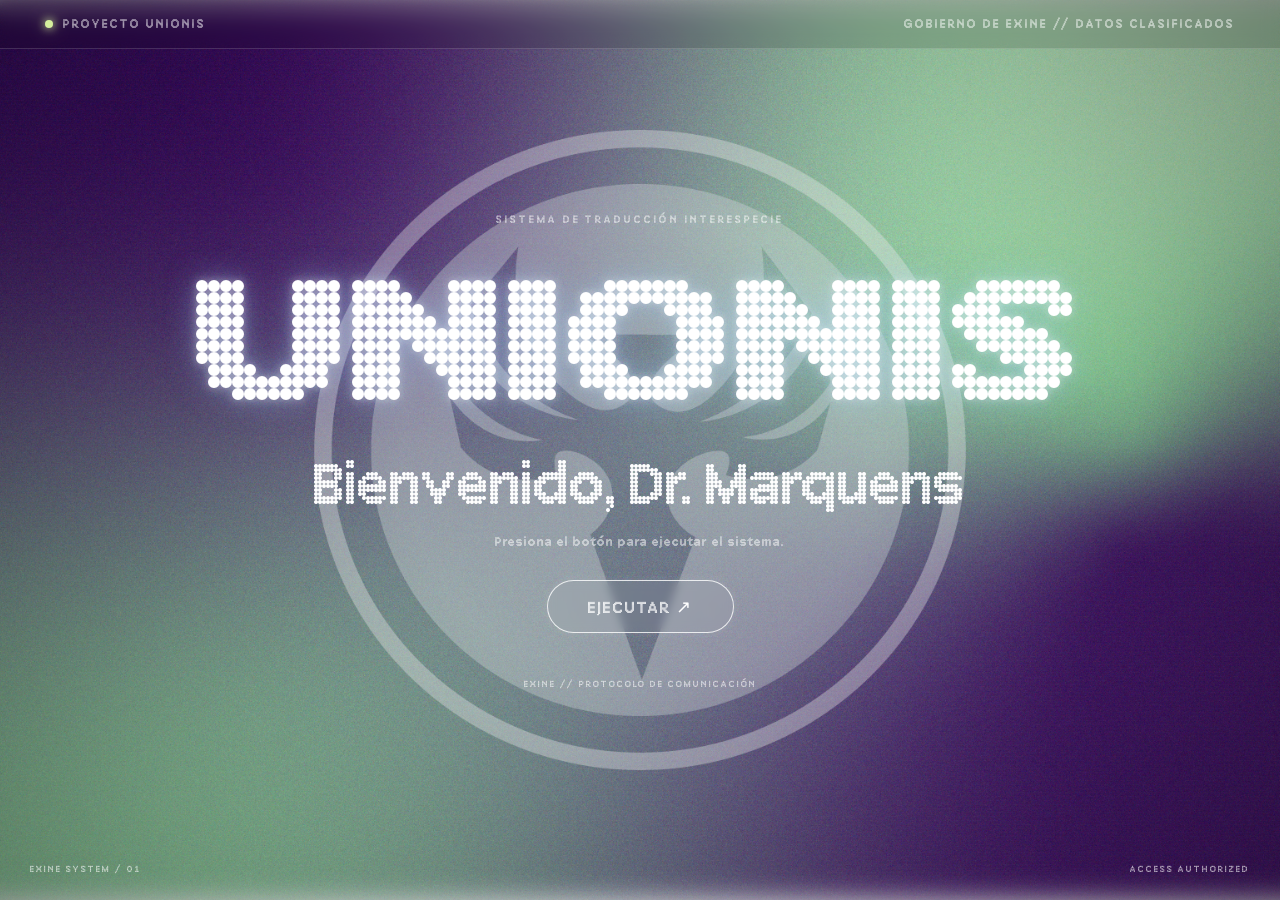
<file: index.html>
<!DOCTYPE html>
<html lang="es">
<head>
  <meta charset="UTF-8">
  <meta name="viewport" content="width=device-width, initial-scale=1.0">
  <meta name="theme-color" content="#050b12">
  <title>UNIONIS | EXINE</title>

  <link rel="stylesheet" href="./css/style.css">
  <script src="./js/script.js" defer></script>
</head>

<body>

  <!-- PANTALLA DE BIENVENIDA -->
  <section id="Bienvenido" class="screen">
    <nav class="welcome-nav">
      <div class="nav-container">
        <span class="nav-project"><i class="nav-light"></i>PROYECTO UNIONIS</span>
        <span>GOBIERNO DE EXINE // DATOS CLASIFICADOS</span>
      </div>
    </nav>

    <div class="center-block">
      <p class="welcome-eyebrow">SISTEMA DE TRADUCCIÓN INTERESPECIE</p>
      <h1 class="welcome-title">UNIONIS</h1>
      <p class="welcome-subtitle">Bienvenido, Dr. Marquens</p>
      <p class="welcome-instruction">Presiona el botón para ejecutar el sistema.</p>

      <button id="enter-btn" class="action-btn" type="button">
        EJECUTAR <span>↗</span>
      </button>

      <p class="welcome-foot">EXINE // PROTOCOLO DE COMUNICACIÓN</p>
    </div>

    <div class="welcome-corner corner-left">EXINE SYSTEM / 01</div>
    <div class="welcome-corner corner-right">ACCESS AUTHORIZED</div>
  </section>


  <!-- PANTALLA DEL TRADUCTOR -->
  <section id="Traductor" class="screen hide">

    <div class="app-shell">

      <header class="topbar">
        <div class="brand">
          <div class="brand-mark">E</div>
          <div>
            EXINE
            <small> SISTEMA DE COMUNICACIÓN INTERESPECIE </small>
          </div>
        </div>

        <div class="top-status">
          <span>
            <i class="status-dot" id="statusDot"></i>
            <span id="systemStatus">SISTEMA EN ESPERA</span>
          </span>
          <span class="hide-mobile">UNIONIS / IN MARE NATARE</span>
        </div>
      </header>


      <section class="intro">
        <div class="eyebrow">ARCHIVO 01 — COMUNICACIÓN ACUÁTICA</div>

        <h1>TRADUCTOR <span>INTERESPECIE</span></h1>

        <p>
          Una interfaz experimental para escuchar las señales de los marinos
          y explorar lo que podrían decirnos. Sintoniza una frecuencia,
          escucha su patrón y solicita una traducción.
        </p>
      </section>


      <main class="console-frame">

        <div class="console-head">
          <div><strong>EXINE //</strong> CONSOLA DE TRADUCCIÓN</div>

          <div class="head-right">
            <span>CANAL: MARINO</span>
            <span id="connectionLabel">OFFLINE</span>
          </div>
        </div>


        <div class="dashboard">

          <!-- COLUMNA IZQUIERDA -->
          <aside class="side-panel left-panel">

            <h2 class="section-label">
              01 / ARCHIVO ACÚSTICO <span>▤</span>
            </h2>

            <div class="signal-list" id="signalList"></div>

            <button class="random-btn" id="randomBtn" type="button">
              ↻ GENERAR SEÑAL ALEATORIA
            </button>

            <button class="error-pick" id="errorPick" type="button">
              ! SIMULAR SEÑAL DESCONOCIDA 404
            </button>

          </aside>


          <!-- COLUMNA CENTRAL: ONDAS Y AUDIO -->
          <section class="main-panel">

            <div class="wave-topline">
              <span>02 / REPRESENTACIÓN DE SONIDO</span>
              <span class="frequency" id="frequencyLabel">FREQ. --</span>
            </div>

            <div class="wave-box">
              <canvas
                id="waveCanvas"
                aria-label="Visualización animada de la onda sonora">
              </canvas>
            </div>

            <div class="wave-caption">
              <span id="waveCaption">ESPERANDO ENTRADA ACÚSTICA</span>
              <span>TIME DOMAIN / LIVE</span>
            </div>

            <div class="playback-controls">
              <button class="primary-btn" id="playBtn" type="button">
                ▶ REPRODUCIR
              </button>

              <button class="ghost-btn" id="pauseBtn" type="button" disabled>
                Ⅱ PAUSAR
              </button>

              <span class="playback-state" id="playbackState">
                ● EN PAUSA
              </span>
            </div>

            <div class="meta-grid">

              <div class="meta-cell">
                <small>SEÑAL ACTUAL</small>
                <strong id="metaSignal">SEÑAL 001</strong>
              </div>

              <div class="meta-cell">
                <small>ORIGEN</small>
                <strong id="metaOrigin">MARINO</strong>
              </div>

              <div class="meta-cell">
                <small>ESTADO</small>
                <strong id="metaState">EN ESPERA</strong>
              </div>

            </div>
          </section>


          <!-- COLUMNA DERECHA: TRADUCCIÓN -->
          <aside class="side-panel right-panel">

            <h2 class="section-label">
              03 / CONSOLA DE TRADUCCIÓN <span>⌁</span>
            </h2>

            <div class="translation-panel">

              <div class="translation-screen" id="translationScreen">

                <div class="translation-status">
                  <span id="translationStatus">SISTEMA LISTO</span>
                  <span class="rec">EXINE_TXT</span>
                </div>

                <div class="translation-kicker" id="translationKicker">
                  ESPERANDO SOLICITUD...
                </div>

                <p class="translation-text idle" id="translationText">
                  Selecciona una señal acústica y solicita su traducción.
                </p>

                <p class="translation-note">
                  EQUIPO PROYECTO UNIONIS 
                </p>

              </div>

              <div>
                <button class="primary-btn translate-btn" id="translateBtn" type="button">
                  ⌁ SOLICITAR TRADUCCIÓN
                </button>

                <button class="ghost-btn retry-btn" id="retryBtn" type="button">
                  ↻ REINTENTAR ANÁLISIS
                </button>
              </div>

            </div>
          </aside>

        </div>
      </main>


      <footer class="footer">
        <span>PROTOTIPO SONORO · AUDIO SINTÉTICO / TRADUCCIÓN FICTICIA</span>
        <span>DISEÑO DE SISTEMA: ISABELLA ALEGRE BUENDÍA · UNIONIS</span>
      </footer>

      <div class="return-row">
        <button id="back-btn" class="action-btn return-btn" type="button">
          ← VOLVER A INICIO
        </button>
      </div>

    </div>
  </section>

</body>
</html>
</file>
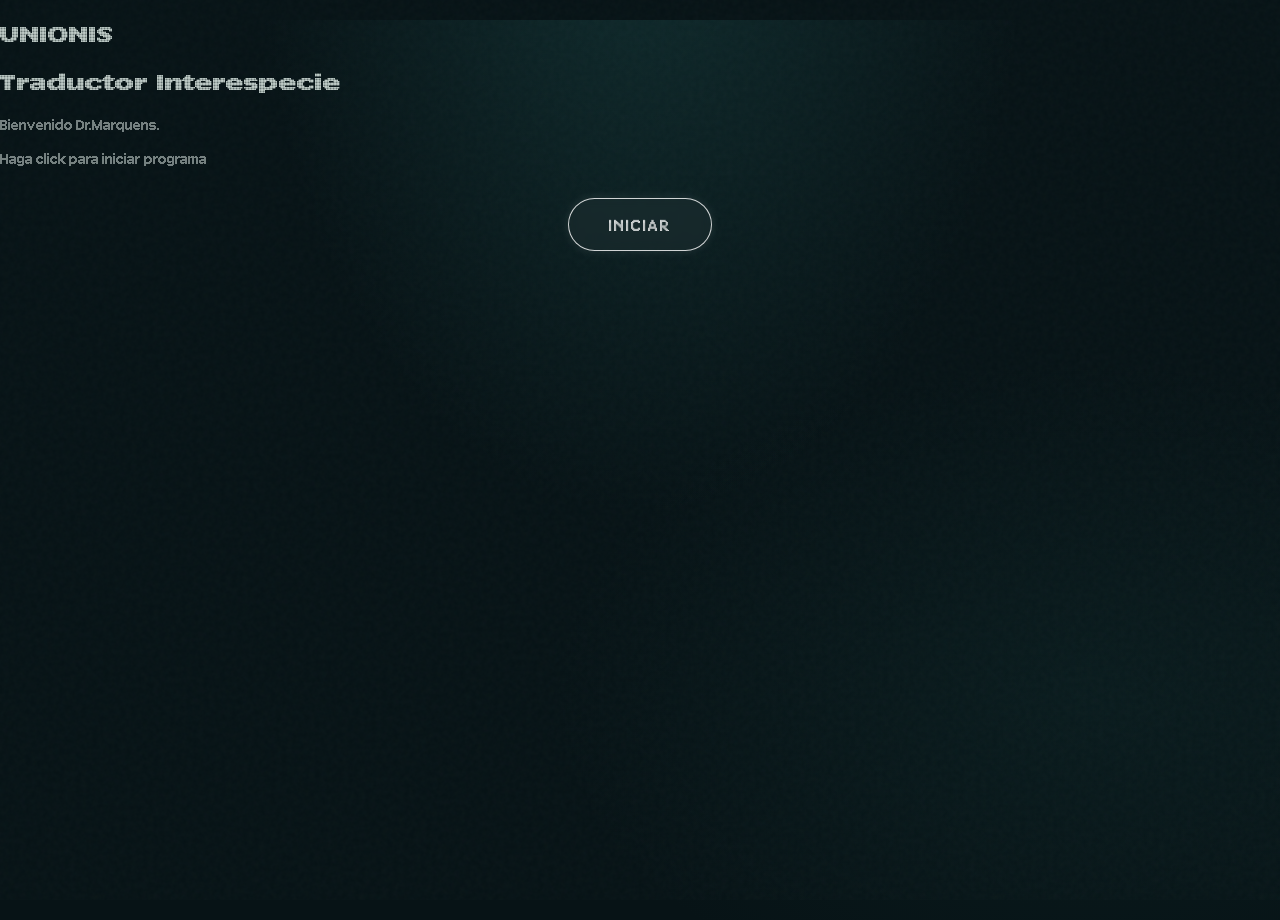
<file: 2.html>
<!DOCTYPE html>
<html lang="en">
<head>
    <meta charset="UTF-8">
    <meta name="viewport" content="width=device-width, initial-scale=1.0">
    <title>Translator Interespecie</title>
    <link rel="stylesheet" href="./css/style.css">
</head>
<body>
    <section id="Pantalla-inicio">
        <div class="bloque-central">
            <h1>UNIONIS</h1>
            <h2>Traductor Interespecie</h2>
            <p>Bienvenido Dr.Marquens.</p>
            <p> Haga click para iniciar programa</p>
            <button id="btn-Iniciar" class="action-btn">Iniciar</button>
        </div>
    </section>

        <section id="content-screen" class="screen hide">
  <div class="center-block">
    <h1>Content Screen</h1>
    <p>Success! You have successfully switched screens.</p>
    <button id="back-btn" class="action-btn">Go Back Home</button>
  </div>
</section>
    </section>
</body>
</html>
</file>
<file: css/style.css>
/*
@font-face {
  font-family: 'Array';
  src: url('./Array-Bold.otf') format('opentype');
  font-style: normal;
  font-weight: 700;

}

:root {
  --color-text: #fcfaff;
  --gradient-bg: #000000;
  --font-family: 'Array';
}

body {
  margin: 0;
  padding: 0;
  font-family: var(--font-family);
  color: var(--color-text);
  background-color: var(--gradient-bg);
  font-size: 1.5em;
}

h1 {
  font-size: 10rem;
  font-family: var(--font-family);
  padding: 0;
  margin: 0;
}

h2 {
  font-size: 2rem;
  font-family: var(--font-family);
  padding: 0;
  margin: 0;
  text-align: center;
}

h3 {
  font-size: 1rem;
  font-family: var(--font-family);
  padding: 0;
  margin: 0;
  text-align: center;
}

.screen {
  width: 100%;
  min-height: 100vh;
  display: flex;
  justify-content: center;
  align-items: center;

  background-image: url('../img/k-01.png');
  background-size: cover;
  background-position: center;
  background-repeat: no-repeat;

}
nav {
  background: transparent;
  width: 100%;
  position: absolute;
  top: 0;
  left: 0;
  margin: 2em;
  

  z-index: 10;
}
#Bienvenido {
  background-image: url('../img/k-01.png');
  color: rgb(255, 255, 255);
}

/* Pantalla del traductor 
#Traductor {
  background-image: url('../img/k-01.png');
  color: rgb(3, 13, 68);
}

/* Ocultar pantalla 
.hide {
  display: none;
}

.action-btn {
  display: block;
  margin: 20px auto 0;

  padding: 15px 40px;
  font-family: 'Array';
  font-size: 18px;
  letter-spacing: 2px;
  text-transform: uppercase;

  color: #ffffff;
  background: transparent;
  border: 1px solid #ffffff;
  border-radius: 50px;

  cursor: pointer;
  transition: all 0.3s ease;
}

.action-btn:hover {
  background-color: #ffffff;
  color: #000000;
  box-shadow: 0 0 15px rgba(255, 255, 255, 0.6);
  transform: scale(1.05);
}

.action-btn:active {
  transform: scale(0.95);
}
*/


/* =================================
   TIPOGRAFÍA
================================= */

@font-face {
  font-family: 'Array';
  src: url('./Array-Regular.otf') format('opentype');
  font-style: normal;
  font-weight: 400;
}

@font-face {
  font-family: 'Array';
  src: url('./Array-Semibold.otf') format('opentype');
  font-style: normal;
  font-weight: 600;
}

@font-face {
  font-family: 'Array';
  src: url('./Array-Bold.otf') format('opentype');
  font-style: normal;
  font-weight: 700;
}

/* =================================
   VARIABLES DEL TRADUCTOR
================================= */

:root {
  --bg: #071316;
  --panel: #0b1d20;
  --panel-2: #212a10;
  --line: rgba(136, 220, 207, .19);
  --line-strong: rgba(136, 220, 207, .42);
  --text: #e4f1eb;
  --muted: #829d99;
  --aqua: #83e4d2;
  --aqua-dim: #3eaaa0;
  --acid: #d5ef9d;
  --warning: #ff9b82;
  --font-family: 'Array';
  --mono: 'Array';
}



* {
  box-sizing: border-box;
}

html {
  min-height: 100%;
  background: var(--bg);
}

body {
  margin: 0;
  min-height: 100vh;
  color: var(--text);
  font-family: var(--font-family);
  background:
    radial-gradient(ellipse at 50% -15%, rgba(46,126,123,.23), transparent 43%),
    radial-gradient(ellipse at 85% 75%, rgba(31,89,86,.12), transparent 35%),
    var(--bg);
  overflow-x: hidden;
}

body::before {
  content: "";
  position: fixed;
  inset: 0;
  pointer-events: none;
  opacity: .16;
  z-index: 0;
  background-image: url("data:image/svg+xml,%3Csvg viewBox='0 0 180 180' xmlns='http://www.w3.org/2000/svg'%3E%3Cfilter id='n'%3E%3CfeTurbulence type='fractalNoise' baseFrequency='.9' numOctaves='3' stitchTiles='stitch'/%3E%3C/filter%3E%3Crect width='100%25' height='100%25' filter='url(%23n)' opacity='.18'/%3E%3C/svg%3E");
}

button {
  font: inherit;
  cursor: pointer;
}

/* =================================
   PANTALLAS Y TRANSICIONES
================================= */

.screen {
  width: 100%;
  min-height: 100vh;
  position: relative;
  isolation: isolate;
  transition: opacity .8s ease, transform .8s ease, filter .8s ease;
}

.hide {
  display: none !important;
}

.screen.is-leaving {
  opacity: 0;
  transform: scale(.98);
  filter: blur(10px);
  pointer-events: none;
}

.screen.is-entering {
  opacity: 0;
  transform: scale(1.02);
  filter: blur(8px);
}

/* =================================
   PRIMERA PANTALLA: BIENVENIDA
================================= */

#Bienvenido {
  display: flex;
  justify-content: center;
  align-items: center;
  overflow: hidden;
  color: white;
  background-image: url('../img/k-01.png');
  background-size: cover;
  background-position: center;
  background-repeat: no-repeat;
}

#Bienvenido::before {
  content: "";
  position: absolute;
  inset: 0;
  z-index: 0;
  pointer-events: none;
  background: repeating-linear-gradient(
    0deg,
    transparent,
    transparent 3px,
    rgba(255,255,255,.035) 4px
  );
  opacity: .5;
}

#Bienvenido::after {
  content: "";
  position: absolute;
  inset: 0;
  z-index: 0;
  pointer-events: none;
  background: radial-gradient(
    circle at center,
    transparent 30%,
    rgba(0,0,0,.35) 100%
  );
}

#Bienvenido .welcome-nav {
  width: 100%;
  position: absolute;
  top: 0;
  left: 0;
  z-index: 20;
  padding: 16px 45px;
  background: rgba(0,0,0,.12);
  backdrop-filter: blur(8px);
  border-bottom: 1px solid rgba(255,255,255,.15);
}

#Bienvenido .nav-container {
  display: flex;
  justify-content: space-between;
  align-items: center;
}

#Bienvenido .nav-container span {
  font-family: 'Array';
  font-size: 14px;
  letter-spacing: 2px;
}

#Bienvenido .nav-project {
  display: inline-flex;
  align-items: center;
  gap: 10px;
}

#Bienvenido .nav-light {
  width: 8px;
  height: 8px;
  display: inline-block;
  border-radius: 50%;
  background: var(--acid);
  box-shadow: 0 0 8px var(--acid), 0 0 16px rgba(213,239,157,.65);
}

#Bienvenido .center-block {
  position: relative;
  z-index: 2;
  text-align: center;
  padding: 30px;
  animation: appear 1.2s ease both;
}

#Bienvenido .welcome-eyebrow {
  font-family: 'Array';
  font-size: 12px;
  letter-spacing: 3px;
}

#Bienvenido .welcome-title {
  font-family: 'Array';
  font-size: 12rem;
  line-height: 1;
  padding: 0;
  margin: 0;
  text-shadow:
    0 0 10px rgba(255,255,255,.4),
    0 0 30px rgba(160,210,255,.5);
  animation: title-glow 3s ease-in-out infinite alternate;
}

#Bienvenido .welcome-subtitle {
  font-family: 'Array';
  font-size: 4rem;
  margin: 15px 0;
}

#Bienvenido .welcome-instruction {
  font-family: 'Array';
  font-size: 14px;
  letter-spacing: 1px;
}

#Bienvenido .welcome-foot {
  margin-top: 45px;
  font-family: 'Array';
  font-size: 10px;
  letter-spacing: 2px;
}

.welcome-corner {
  position: absolute;
  bottom: 25px;
  z-index: 2;
  font-family: 'Array';
  font-size: 10px;
  letter-spacing: 2px;
}

.corner-left {
  left: 30px;
}

.corner-right {
  right: 30px;
}

/* Botones de bienvenida y regreso */

.action-btn {
  display: block;
  margin: 30px auto 0;
  padding: 15px 40px;
  font-family: 'Array';
  font-size: 18px;
  letter-spacing: 2px;
  text-transform: uppercase;
  color: white;
  background: rgba(255,255,255,.04);
  border: 1px solid rgba(255,255,255,.8);
  border-radius: 50px;
  cursor: pointer;
  backdrop-filter: blur(5px);
  box-shadow: 0 0 10px rgba(255,255,255,.1);
  transition: all .3s ease;
}

.action-btn:hover {
  background: white;
  color: black;
  box-shadow:
    0 0 10px white,
    0 0 25px rgba(160,210,255,.8),
    0 0 45px rgba(160,210,255,.4);
  transform: scale(1.07);
}

.action-btn:active {
  transform: scale(.95);
}

.return-row {
  display: flex;
  justify-content: center;
  padding: 25px 0 10px;
}

.return-btn {
  margin: 0;
}

/* =================================
   SEGUNDA PANTALLA: TRADUCTOR
================================= */

#Traductor {
  display: block;
  min-height: 100vh;
  color: var(--text);
  background-color: var(--bg);
  background-image:
    linear-gradient(rgba(7, 19, 22, .72), rgba(7, 19, 22, .86)),
    radial-gradient(circle at 50% 48%, rgba(62, 170, 160, .16), transparent 58%),
    url('../img/k-01.png');
  background-size: cover;
  background-position: center;
  background-repeat: no-repeat;
  background-blend-mode: multiply, screen, normal;
  overflow: visible;
}

.app-shell {
  position: relative;
  z-index: 1;
  width: min(1440px, 100%);
  margin: auto;
  padding: 28px clamp(16px, 4vw, 58px) 34px;
}

.topbar {
  display: flex;
  align-items: center;
  justify-content: space-between;
  gap: 18px;
  padding-bottom: 22px;
  border-bottom: 1px solid var(--line);
}

.brand {
  display: flex;
  align-items: center;
  gap: 12px;
  font-family: var(--font-family);
  letter-spacing: .18em;
  font-size: 16px;
  font-weight: 700;
}

.brand-mark {
  display: grid;
  place-items: center;
  width: 30px;
  height: 30px;
  border: 1px solid var(--aqua);
  border-radius: 50%;
  color: var(--aqua);
  font-size: 13px;
  box-shadow: 0 0 18px rgba(131,228,210,.15);
}

.brand small {
  display: block;
  color: var(--muted);
  font-size: 9px;
  letter-spacing: .14em;
  font-weight: 400;
  margin-top: 3px;
}

.top-status {
  display: flex;
  align-items: center;
  gap: 20px;
  color: var(--muted);
  font: 10px var(--mono);
  letter-spacing: .13em;
  text-align: right;
}

#Traductor .status-dot {
  display: inline-block;
  width: 7px;
  height: 7px;
  margin-right: 8px;
  border-radius: 50%;
  background: #536965;
  box-shadow: 0 0 0 4px rgba(83,105,101,.12);
}

#Traductor .status-dot.active {
  background: var(--acid);
  box-shadow: 0 0 12px rgba(213,239,157,.65);
}

.intro {
  padding: 38px 0 26px;
}

.eyebrow {
  color: var(--aqua);
  font: 10px var(--mono);
  letter-spacing: .2em;
  text-transform: uppercase;
}

.intro h1 {
  margin: 12px 0 8px;
  font-size: clamp(27px, 4vw, 48px);
  line-height: 1.02;
  letter-spacing: -.055em;
  font-weight: 570;
}

.intro h1 span {
  color: var(--aqua);
  font-weight: 350;
}

.intro p {
  max-width: 680px;
  margin: 0;
  color: var(--muted);
  font-size: 13px;
  line-height: 1.7;
}

/* Marco de consola */

.console-frame {
  position: relative;
  border: 1px solid var(--line-strong);
  background: rgba(7,22,24,.82);
  box-shadow: 0 22px 80px rgba(0,0,0,.24), inset 0 0 50px rgba(51,130,120,.035);
}

.console-frame::before,
.console-frame::after {
  content: "";
  position: absolute;
  width: 9px;
  height: 9px;
  border-color: var(--aqua);
  opacity: .75;
}

.console-frame::before {
  top: -1px;
  left: -1px;
  border-top: 2px solid;
  border-left: 2px solid;
}

.console-frame::after {
  right: -1px;
  bottom: -1px;
  border-right: 2px solid;
  border-bottom: 2px solid;
}

.console-head {
  min-height: 43px;
  display: flex;
  justify-content: space-between;
  align-items: center;
  gap: 12px;
  padding: 0 18px;
  border-bottom: 1px solid var(--line);
  background: rgba(16,39,42,.56);
  color: var(--muted);
  font: 9px var(--mono);
  letter-spacing: .16em;
}

.console-head strong {
  color: var(--aqua);
  font-weight: 500;
}

.head-right {
  display: flex;
  align-items: center;
  gap: 16px;
}

/* Las tres columnas */

.dashboard {
  display: grid;
  grid-template-columns: 230px minmax(320px, 1fr) 290px;
  min-height: 485px;
}

.side-panel {
  padding: 20px 18px;
  background: rgba(10,28,30,.6);
}

.left-panel {
  border-right: 1px solid var(--line);
}

.right-panel {
  border-left: 1px solid var(--line);
}

.section-label {
  display: flex;
  align-items: center;
  justify-content: space-between;
  gap: 8px;
  margin: 0 0 16px;
  color: var(--muted);
  font: 9px var(--mono);
  letter-spacing: .16em;
}

.section-label span {
  color: var(--aqua);
}

/* Señales del lado izquierdo */

.signal-list {
  display: grid;
  gap: 8px;
}

.signal-card {
  width: 100%;
  text-align: left;
  padding: 12px 11px;
  border: 1px solid var(--line);
  background: rgba(15,39,41,.48);
  color: var(--text);
  cursor: pointer;
  transition: .2s ease;
}

.signal-card:hover {
  border-color: var(--line-strong);
  background: rgba(28,68,68,.42);
}

.signal-card.selected {
  border-color: var(--aqua-dim);
  background: rgba(47,119,111,.15);
  box-shadow: inset 2px 0 var(--aqua);
}

.signal-card .signal-top {
  display: flex;
  align-items: center;
  justify-content: space-between;
  gap: 8px;
  margin-bottom: 6px;
}

.signal-id {
  color: var(--aqua);
  font: 11px var(--mono);
  letter-spacing: .11em;
}

.signal-kind {
  color: var(--muted);
  font: 8px var(--mono);
  letter-spacing: .1em;
}

.signal-name {
  display: block;
  font-size: 11px;
  letter-spacing: .04em;
}

.signal-desc {
  display: block;
  margin-top: 4px;
  color: var(--muted);
  font-size: 10px;
}

.random-btn,
.ghost-btn,
.primary-btn {
  border: 1px solid var(--line-strong);
  background: transparent;
  color: var(--aqua);
  cursor: pointer;
  transition: .2s ease;
  letter-spacing: .11em;
  font: 9px var(--mono);
}

.random-btn {
  width: 100%;
  margin-top: 13px;
  padding: 12px 8px;
}

.random-btn:hover,
.ghost-btn:hover {
  background: rgba(131,228,210,.09);
  border-color: var(--aqua);
}

.error-pick {
  width: 100%;
  margin-top: 8px;
  border: 1px dashed rgba(255,155,130,.35);
  padding: 10px 8px;
  color: var(--warning);
  background: transparent;
  cursor: pointer;
  font: 8px var(--mono);
  letter-spacing: .1em;
}

.error-pick:hover {
  background: rgba(255,155,130,.08);
}

/* Panel central: ondas */

.main-panel {
  padding: 20px clamp(16px, 2.4vw, 30px) 22px;
  min-width: 0;
}

.wave-topline {
  display: flex;
  justify-content: space-between;
  align-items: center;
  gap: 12px;
  margin-bottom: 10px;
  color: var(--muted);
  font: 9px var(--mono);
  letter-spacing: .13em;
}

.frequency {
  color: var(--acid);
}

.wave-box {
  position: relative;
  height: 220px;
  overflow: hidden;
  border: 1px solid rgba(131,228,210,.17);
  background:
    radial-gradient(circle at 50% 50%, rgba(131,228,210,.08), transparent 58%),
    linear-gradient(180deg, rgba(18,51,52,.48), rgba(7,19,22,.38));
}

.wave-box::before {
  content: "";
  position: absolute;
  z-index: 1;
  inset: 50% 0 auto;
  border-top: 1px solid rgba(131,228,210,.12);
  pointer-events: none;
}

#waveCanvas {
  position: relative;
  z-index: 2;
  display: block;
  width: 100%;
  height: 100%;
}

.wave-caption {
  display: flex;
  align-items: center;
  justify-content: space-between;
  gap: 12px;
  padding-top: 9px;
  color: #65807d;
  font: 8px var(--mono);
  letter-spacing: .1em;
}

.playback-controls {
  display: flex;
  flex-wrap: wrap;
  gap: 8px;
  margin-top: 19px;
}

.primary-btn,
.ghost-btn {
  min-height: 38px;
  padding: 0 15px;
}

.primary-btn {
  color: #09201e;
  background: var(--aqua);
  border-color: var(--aqua);
  font-weight: 700;
}

.primary-btn:hover {
  background: #b1f4e7;
  box-shadow: 0 0 20px rgba(131,228,210,.16);
}

.primary-btn:disabled,
.ghost-btn:disabled,
.random-btn:disabled {
  opacity: .35;
  cursor: not-allowed;
}

.playback-state {
  margin-left: auto;
  align-self: center;
  color: var(--muted);
  font: 9px var(--mono);
  letter-spacing: .1em;
}

.playback-state.playing {
  color: var(--acid);
}

/* Información de la señal */

.meta-grid {
  display: grid;
  grid-template-columns: repeat(3, 1fr);
  gap: 8px;
  margin-top: 20px;
}

.meta-cell {
  padding: 10px 11px;
  border: 1px solid var(--line);
  background: rgba(11,29,32,.55);
}

.meta-cell small {
  display: block;
  color: var(--muted);
  font: 8px var(--mono);
  letter-spacing: .13em;
}

.meta-cell strong {
  display: block;
  margin-top: 6px;
  color: var(--text);
  font: 10px var(--mono);
  font-weight: 400;
}

/* Panel de traducción */

.translation-panel {
  display: flex;
  flex-direction: column;
  min-height: 100%;
}

.translation-screen {
  position: relative;
  flex: 1;
  min-height: 260px;
  padding: 16px 14px;
  border: 1px solid rgba(131,228,210,.16);
  background: #050d0f;
  box-shadow: inset 0 0 35px rgba(0,0,0,.35);
}

.translation-screen.error {
  border-color: rgba(255,155,130,.42);
}

.translation-status {
  display: flex;
  align-items: center;
  justify-content: space-between;
  gap: 8px;
  margin-bottom: 25px;
  color: var(--aqua-dim);
  font: 8px var(--mono);
  letter-spacing: .12em;
}

.translation-status .rec {
  color: var(--muted);
}

.translation-kicker {
  color: var(--muted);
  font: 8px var(--mono);
  letter-spacing: .12em;
}

.translation-text {
  margin: 12px 0 0;
  color: var(--acid);
  font: 15px/1.7 var(--mono);
  overflow-wrap: anywhere;
  white-space: pre-wrap;
}

.translation-text.idle {
  color: #77918b;
  font-size: 11px;
}

.translation-text.error-text {
  color: var(--warning);
  font-size: 12px;
}

.cursor {
  display: inline-block;
  width: 7px;
  height: 14px;
  margin-left: 3px;
  vertical-align: -2px;
  background: var(--aqua);
  animation: blink 1s steps(2, start) infinite;
}

@keyframes blink {
  to { visibility: hidden; }
}

.translation-note {
  margin: 12px 0 0;
  color: #607673;
  font-size: 9px;
  line-height: 1.55;
}

.translate-btn {
  width: 100%;
  margin-top: 12px;
}

.retry-btn {
  display: none;
  width: 100%;
  margin-top: 8px;
  min-height: 34px;
}

/* Pie de página */

.footer {
  display: flex;
  justify-content: space-between;
  gap: 16px;
  padding-top: 17px;
  color: #617875;
  font: 8px var(--mono);
  letter-spacing: .1em;
}

.footer strong {
  color: var(--aqua-dim);
  font-weight: 400;
}

/* =================================
   ANIMACIONES
================================= */

@keyframes title-glow {
  from {
    text-shadow:
      0 0 10px rgba(255,255,255,.3),
      0 0 20px rgba(160,210,255,.3);
  }
  to {
    text-shadow:
      0 0 15px rgba(255,255,255,.7),
      0 0 40px rgba(160,210,255,.8);
  }
}

@keyframes appear {
  from {
    opacity: 0;
    transform: translateY(20px);
  }
  to {
    opacity: 1;
    transform: translateY(0);
  }
}

/* =================================
   RESPONSIVE
================================= */

@media (max-width: 1050px) {
  .dashboard {
    grid-template-columns: 210px minmax(280px, 1fr);
  }

  .right-panel {
    grid-column: 1 / -1;
    border-left: 0;
    border-top: 1px solid var(--line);
  }

  .translation-panel {
    display: grid;
    grid-template-columns: minmax(0,1fr) 180px;
    gap: 12px;
    align-items: stretch;
  }

  .translation-screen {
    min-height: 175px;
  }

  .translate-btn,
  .retry-btn {
    align-self: end;
  }

  .translate-btn {
    margin-top: 0;
  }
}

@media (max-width: 650px) {
  .app-shell {
    padding: 16px 13px 24px;
  }

  .topbar {
    padding-bottom: 16px;
  }

  .top-status {
    font-size: 8px;
    gap: 9px;
  }

  .top-status .hide-mobile {
    display: none;
  }

  .intro {
    padding: 28px 0 20px;
  }

  .dashboard {
    grid-template-columns: 1fr;
  }

  .left-panel {
    border-right: 0;
    border-bottom: 1px solid var(--line);
  }

  .signal-list {
    grid-template-columns: repeat(2, minmax(0,1fr));
  }

  .main-panel {
    padding: 18px 13px;
  }

  .right-panel {
    grid-column: auto;
    padding: 16px 13px;
  }

  .translation-panel {
    display: flex;
  }

  .translation-screen {
    min-height: 205px;
  }

  .translate-btn {
    margin-top: 10px;
  }

  .meta-grid {
    grid-template-columns: repeat(3, minmax(0,1fr));
  }

  .meta-cell {
    padding: 9px 7px;
  }

  .meta-cell strong {
    font-size: 8px;
  }

  .console-head {
    padding: 0 11px;
    font-size: 8px;
  }

  .head-right {
    gap: 8px;
  }

  .footer {
    flex-direction: column;
  }

  #Bienvenido .welcome-title {
    font-size: clamp(3.5rem, 16vw, 8rem);
  }

  #Bienvenido .welcome-nav {
    padding: 10px 15px;
  }

  #Bienvenido .nav-container span {
    font-size: 9px;
  }

  .welcome-corner {
    font-size: 8px;
  }
}

@media (prefers-reduced-motion: reduce) {
  *,
  *::before,
  *::after {
    animation-duration: .01ms !important;
    animation-iteration-count: 1 !important;
    transition: none !important;
  }
}
</file>
